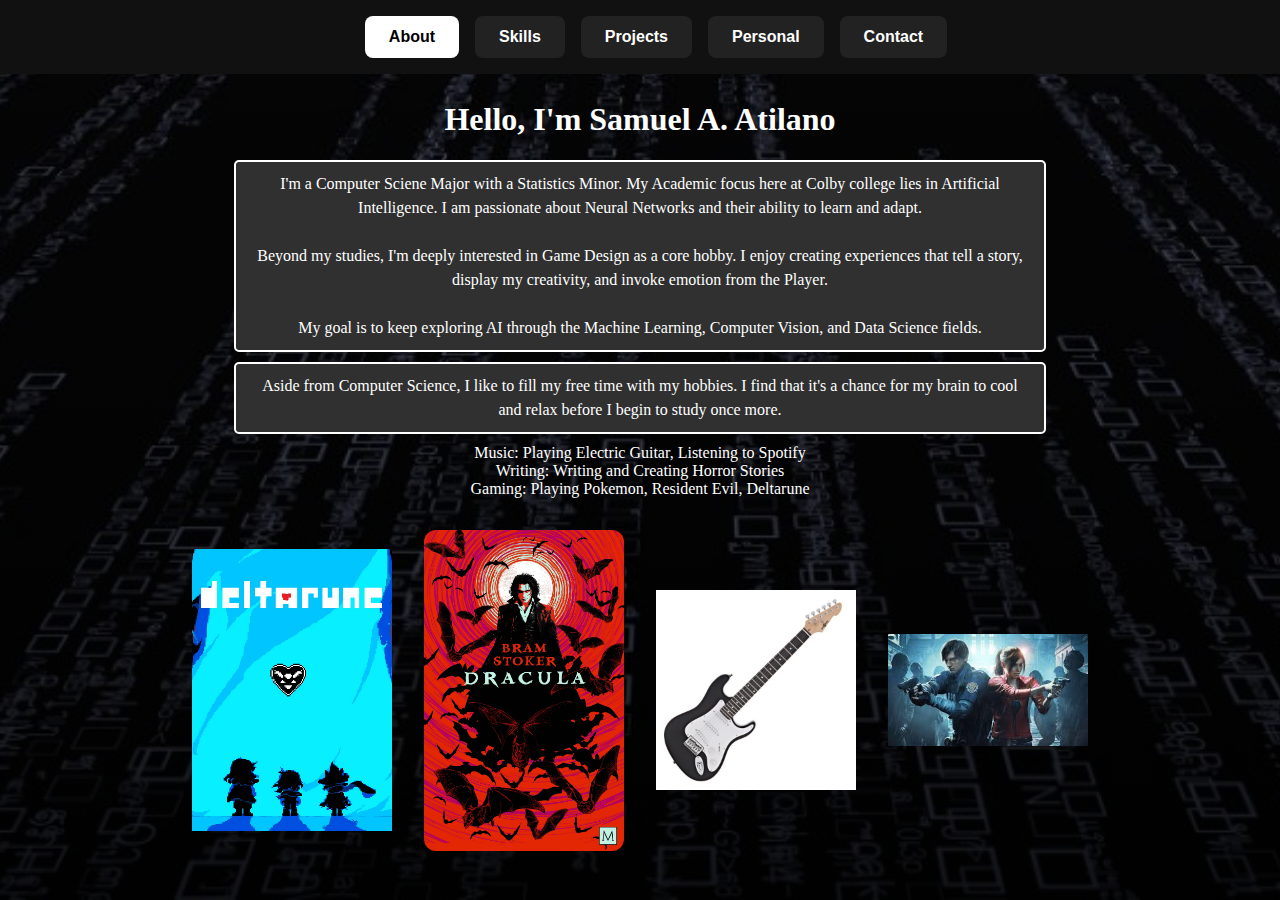
<file: index.html>
<!DOCTYPE html>
<html lang="en">
<head>
    <meta charset="UTF-8">
    <meta name = "viewport" content="width=device-width, initial-scale=1.0">
    <title>About | Samuel  Atilano</title>
    <link rel="stylesheet" href = "style.css">

</head>

<body>
    <!--Nav-->
    <nav class="navbar">
        <a href="index.html" class="nav-item">About</a>
        <a href="skills.html" class="nav-item">Skills</a>
        <a href="projects.html" class="nav-item">Projects</a>
        <a href="personal.html" class="nav-item">Personal</a>
        <a href="contact.html" class="nav-item">Contact</a>
    </nav>
    
    <div class="content">
        <h1>Hello, I'm Samuel A. Atilano</h1>
        <p  class = "box-p"> I'm a Computer Sciene Major with a Statistics Minor. My Academic focus here at Colby college
            lies in Artificial Intelligence. I am passionate about Neural Networks and their ability to learn and adapt. 
            <br><br>
            Beyond my studies, I'm deeply interested in Game Design as a core hobby. I enjoy creating experiences that tell a story, 
            display my creativity, and invoke emotion from the Player. 
            <br><br>
            My goal is to keep exploring AI through the Machine Learning, Computer Vision, and Data Science fields.   
        </p>

        <p  class = "box-p">
            Aside from Computer Science, I like to fill my free time with my hobbies. I find that it's a chance for my
            brain to cool and relax before I begin to study once more. 
        </p>

        <ul>
            <li>Music: Playing Electric Guitar, Listening to Spotify</li>
            <li>Writing: Writing and Creating Horror Stories</li>
            <li>Gaming: Playing Pokemon, Resident Evil, Deltarune</li>
        </ul>

        <div class = "custom-imgs">
            <img class="about-img" src = "images/deltarune.jpg" alt="PlaceHolder">
            <img class="about-img" src = "images/dracula.jpg" alt="PlaceHolder">
            <img class="about-img" src = "images/guitar.jpg" alt="PlaceHolder">
            <img class="about-img" src = "images/residentevil.jpg" alt="PlaceHolder">

        </div>

    </div>

    <!--Linking JS file-->
    <script src="script.js"></script>
</body>

</html>
</file>
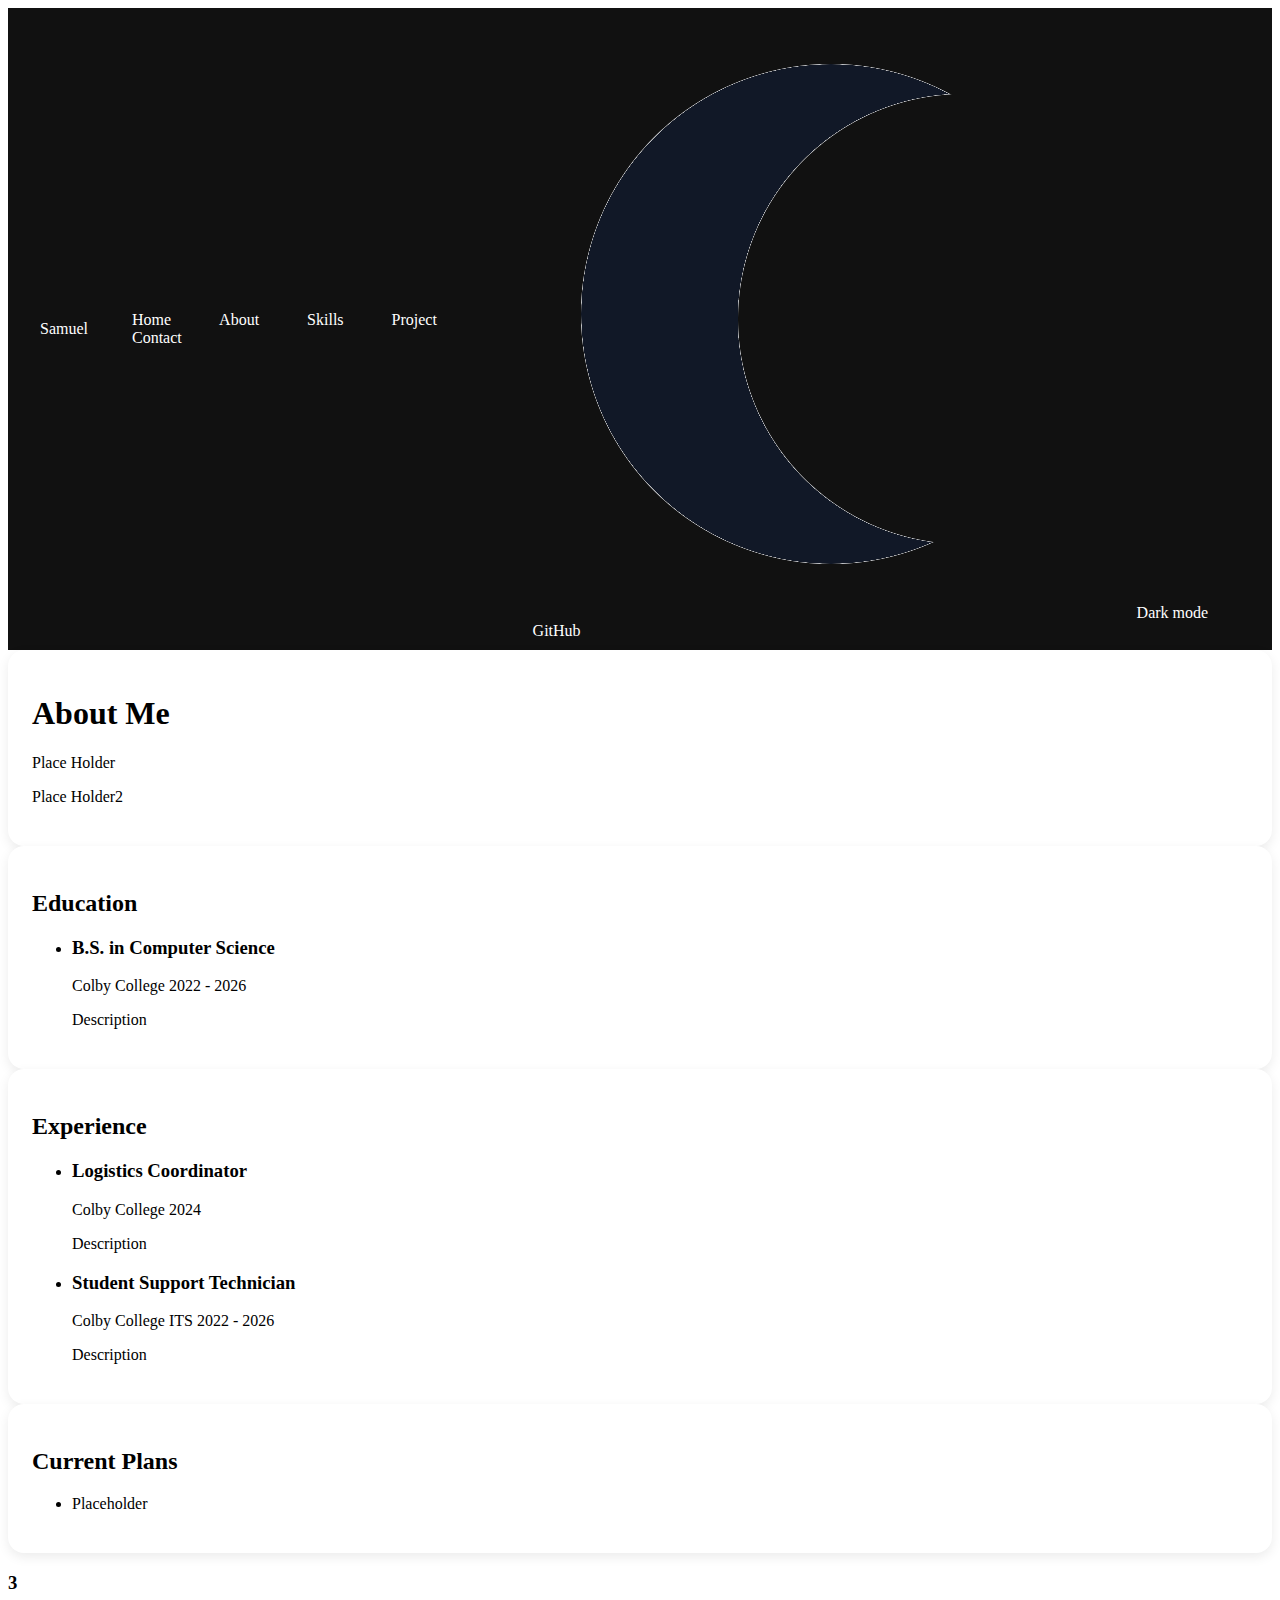
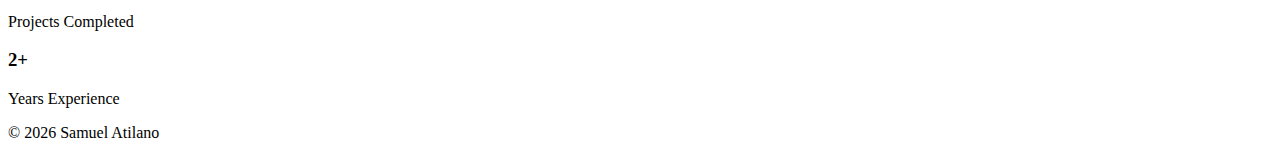
<file: about.html>
<!DOCTYPE html>
<html class="light" lang="en">
    <head>
        <meta charset="UTF-8" />
        <title>Samuel Atilano — About</title>
        <meta name="viewport" content="width=device-width, initial-scale=1.0" />

        <link rel="stylesheet" href="css/skeleton.css" />
        <link rel="stylesheet" href="css/theme.css"/>
    </head>

    <body>
        <!-- NAVBAR START -->
        <nav>
            <!--Name-->
            <div>
                <a href="index.html" class="logo">Samuel</a>
            </div>

            <!--Nav Center-->
            <div>
                <a href="index.html">Home</a>
                <a href="about.html">About</a>
                <a href="skills.html">Skills</a>
                <a href="projects.html">Project</a>
                <a href="contact.html">Contact</a>
            </div>

            <!--Buttons-->
            <div>
                <a href="#" class="btn theme-btn" id="theme-toggle">
                    <img src="assets/Moon.png" alt="Moon" class="icon" id="theme-icon"> 
                    <span id="theme-text">Dark mode</span>
                </a>
                <a href="https://github.com/sam-atil" class="btn">GitHub</a>
            </div>
        </nav>
        <!-- NAVBAR END c-->

        
        <!-- MAIN CONTENT -->
        <main class = "page about-page">
            <!-- Page Specific Content -->
            <div class="about-container">
                <!-- Main About Section -->
                <div class="about-main card">
                    <h1>About Me</h1>
                    <p>Place Holder</p>
                    <p>Place Holder2</p>
                </div>

                <!-- History Section -->
                <div class="history-grid">
                    <!--Education-->
                    <div class="history-card card">
                        <h2>Education</h2>
                        <!--College education info-->
                        <ul>
                            <li>
                                <div class="history-item">
                                    <!--Title-->
                                    <h3>B.S. in Computer Science</h3>
                                    <!--Company/University-->
                                    <span class="history-sub">Colby College</span>
                                    <!--Time-Year-->
                                    <span class="history-time">2022 - 2026</span>
                                    <!--Description-->
                                    <p>Description</p>
                                </div>
                            </li>
                        </ul>
                    </div>
                    <!--Experience-->
                    <div class="history-card card">
                        <h2>Experience</h2>
                        <ul>
                            <!--Logistics Coordinator-->
                            <li>
                                <div class="history-item">
                                    <!--Title-->
                                    <h3>Logistics Coordinator</h3>
                                    <!--Company/University-->
                                    <span class="history-sub">Colby College</span>
                                    <!--Time-Year-->
                                    <span class="history-time">2024</span>
                                    <!--Description-->
                                    <p>Description</p>
                                </div>
                            </li>
                            <!--ITS Student Support-->
                            <li>
                                <div class="history-item">
                                    <!--Title-->
                                    <h3>Student Support Technician</h3>
                                    <!--Company/University-->
                                    <span class="history-sub">Colby College ITS</span>
                                    <!--Time-Year-->
                                    <span class="history-time">2022 - 2026</span>
                                    <!--Description-->
                                    <p>Description</p>
                                </div>
                            </li>
                        </ul>
                    </div>
                    <!--Current Plans-->
                    <div class="history-card card">
                        <h2>Current Plans</h2>
                        <ul>
                            <li>
                                <div class="history-item">
                                    <p>
                                        Placeholder
                                    </p>
                                </div>

                            </li>
                        </ul>
                    </div>
                </div>

                <!-- Work Pills -->
                 <div class="work-grid">
                    <div class="work-pill">
                        <h3>3</h3>
                        <p>Projects Completed</p>
                    </div>
                    <div class="work-pill">
                        <h3>2+</h3>
                        <p>Years Experience</p>
                    </div>
                 </div>

            </div>
        </main>


        <!-- Footer Section -->
         <footer>
            <p>© 2026 Samuel Atilano</p>
         </footer>

        <!-- JS File Linkage -->
        <script src="js/main.js" defer></script>
    </body>

</html>
</file>
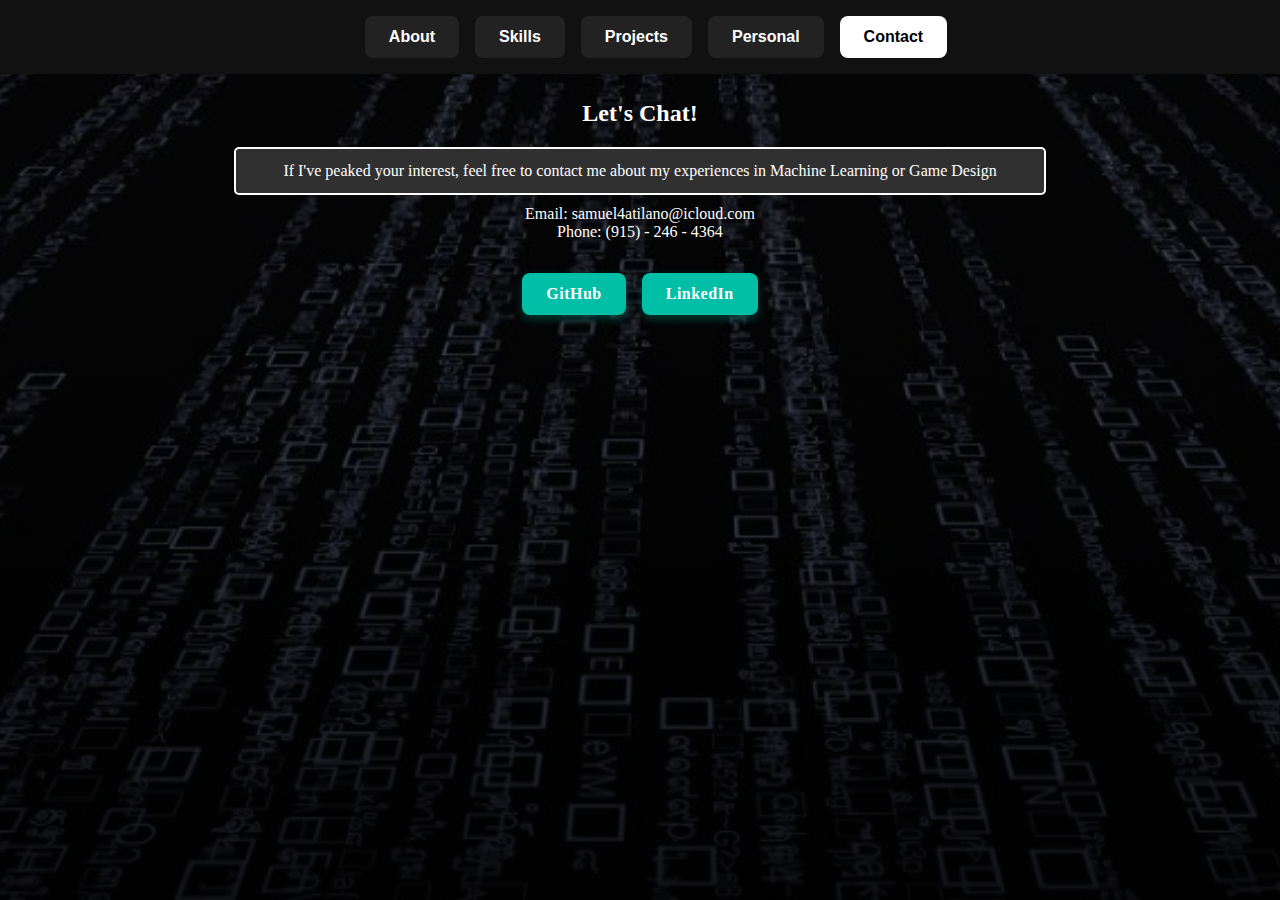
<file: contact.html>
<!DOCTYPE html>
<html>

<head>
    <meta charset="UTF-8">
    <meta name = "viewport" content="width=device-width, initial-scale=1.0">
    <title>Contact | Samuel  Atilano</title>
    <link rel="stylesheet" href = "style.css">

</head>

<body>
    <!--Nav-->
    <nav class="navbar">
        <a href="index.html" class="nav-item">About</a>
        <a href="skills.html" class="nav-item">Skills</a>
        <a href="projects.html" class="nav-item">Projects</a>
        <a href="personal.html" class="nav-item">Personal</a>
        <a href="contact.html" class="nav-item">Contact</a>
    </nav>

    <section class="content">
        <h2>Let's Chat!</h2>
        <p class = "box-p"> 
            If I've peaked your interest, feel free to contact me about my experiences in Machine Learning or Game Design
        </p>

        <ul>
            <li>Email: samuel4atilano@icloud.com</li>
            <li>Phone: (915) - 246 - 4364</li>
        </ul>

        <div class="socials">
            <a href="https://github.com/sam-atil" target="_blank">GitHub</a>
            <a href="https://www.linkedin.com/in/samuel-atilano-a8b311293/" target="_blank">LinkedIn</a>
        </div>

    </section> 

    <!--Linking JS file-->
    <script src="script.js"></script>
</body>

</html>
</file>
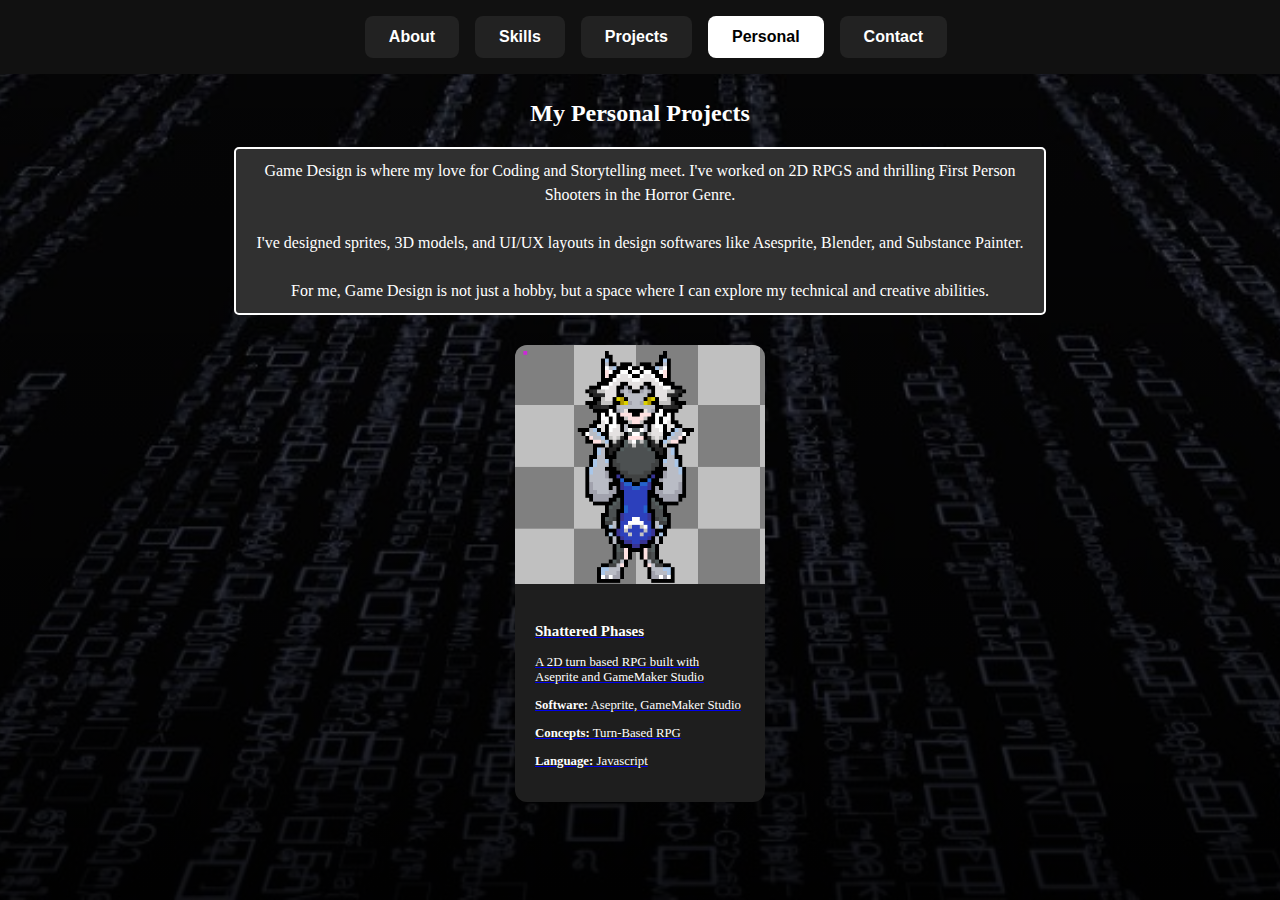
<file: personal.html>
<!DOCTYPE html>
<html>

<head>
    <meta charset="UTF-8">
    <meta name = "viewport" content="width=device-width, initial-scale=1.0">
    <title>Personal | Samuel  Atilano</title>
    <link rel="stylesheet" href = "style.css">

</head>

<body>
    <!--Nav-->
    <nav class="navbar">
        <a href="index.html" class="nav-item">About</a>
        <a href="skills.html" class="nav-item">Skills</a>
        <a href="projects.html" class="nav-item">Projects</a>
        <a href="personal.html" class="nav-item">Personal</a>
        <a href="contact.html" class="nav-item">Contact</a>
    </nav>

    <section class="content">
        <h2>My Personal Projects</h2>
        <p class = "box-p">
            Game Design is where my love for Coding and Storytelling meet. I've worked on 2D RPGS and thrilling First Person Shooters in the Horror Genre. 
            <br><br>
            I've designed sprites, 3D models, and UI/UX layouts in design softwares like Asesprite, Blender, and Substance Painter. 
            <br><br>
            For me, Game Design is not just a hobby, but a space where I can explore my technical and creative abilities. 
        </p>
        <div id="personal-grid" class="personal-grid"></div>
    </section> 

    <!--Linking JS file-->
    <script src="script.js"></script>
</body>

</html>
</file>
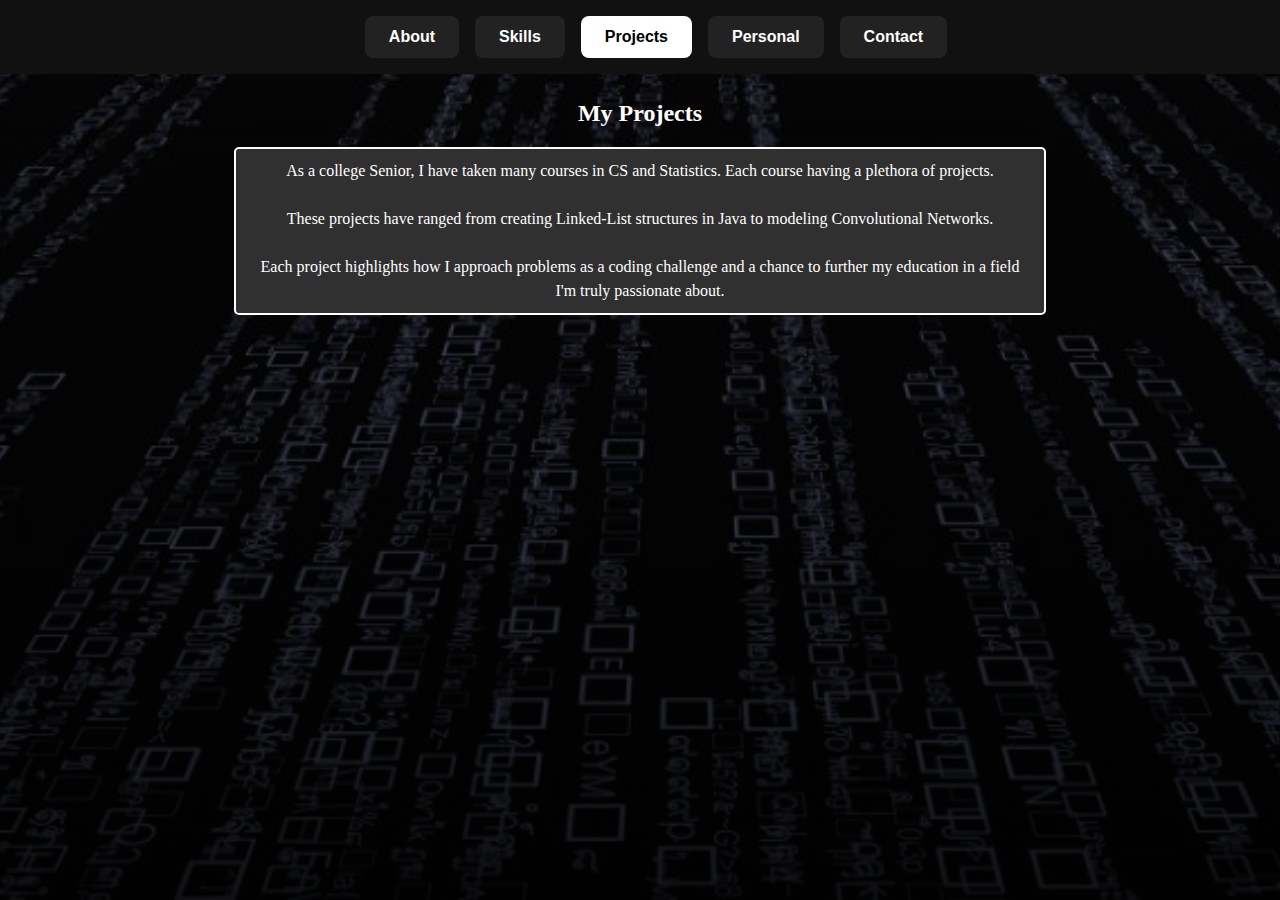
<file: projects.html>
<!DOCTYPE html>
<html>

<head>
    <meta charset="UTF-8">
    <meta name = "viewport" content="width=device-width, initial-scale=1.0">
    <title>Projects | Samuel  Atilano</title>
    <link rel="stylesheet" href = "style.css">

</head>

<body>
    <!--Nav-->
    <nav class="navbar">
        <a href="index.html" class="nav-item">About</a>
        <a href="skills.html" class="nav-item">Skills</a>
        <a href="projects.html" class="nav-item">Projects</a>
        <a href="personal.html" class="nav-item">Personal</a>
        <a href="contact.html" class="nav-item">Contact</a>
    </nav>


    <section class="content">
        <h2>My Projects</h2>
        <p class = "box-p"> 
            As a college Senior, I have taken many courses in CS and Statistics. Each course having a plethora of projects. 
            <br><br>
            These projects have ranged from creating Linked-List structures in Java to modeling 
            Convolutional Networks. 
            <br><br>
            Each project highlights how I approach problems as a coding challenge and a chance to further my education in a field I'm truly
            passionate about. 
        </p>
        <div id="project-grid" class="project-grid"></div>
    </section> 


    <!--Linking JS file-->
    <script src="script.js"></script>
</body>

</html>
</file>
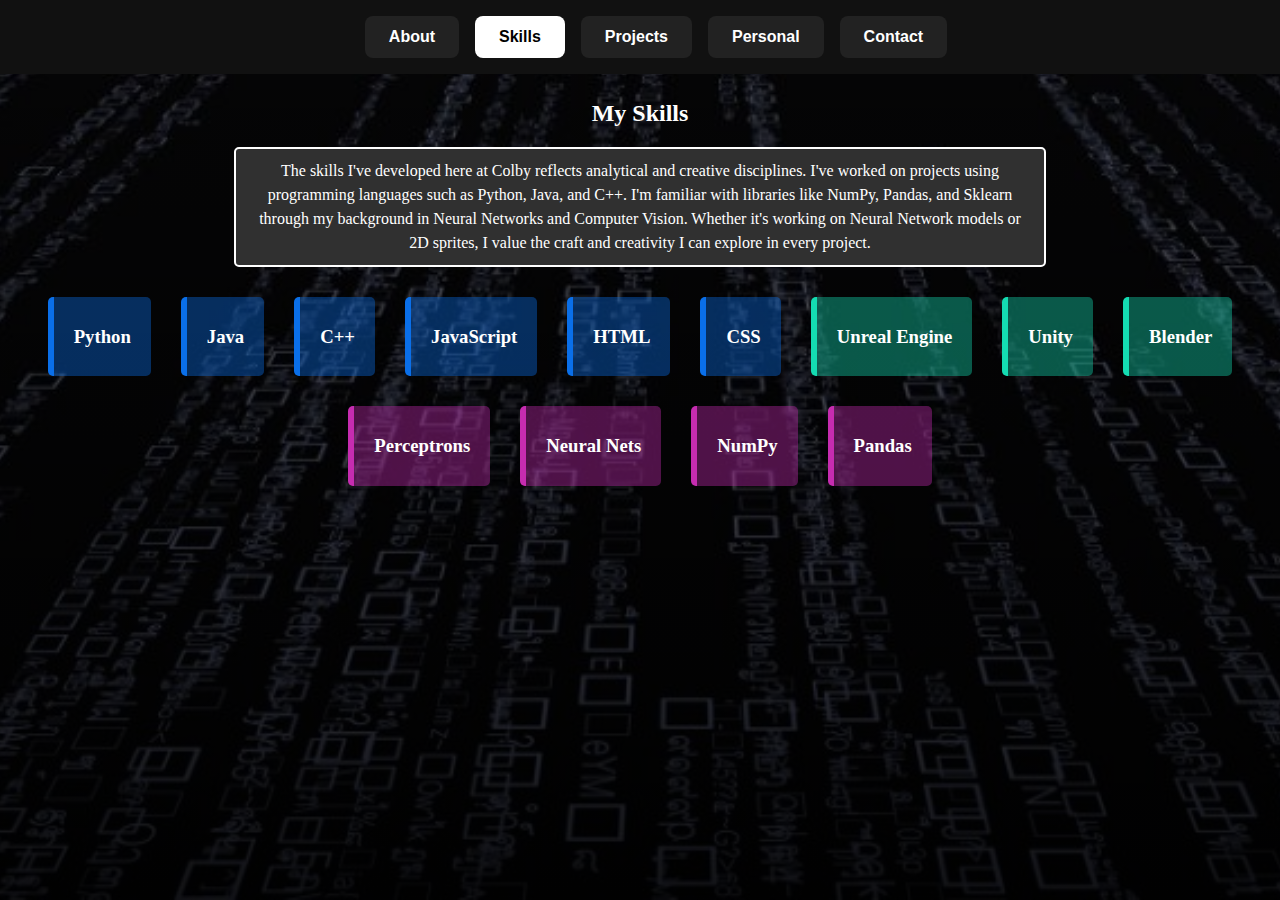
<file: skills.html>
<!DOCTYPE html>
<html>

<head>
    <meta charset="UTF-8">
    <meta name = "viewport" content="width=device-width, initial-scale=1.0">
    <title>Skills | Samuel  Atilano</title>
    <link rel="stylesheet" href = "style.css">

</head>

<body>
    <!--Nav-->
    <nav class="navbar">
        <a href="index.html" class="nav-item">About</a>
        <a href="skills.html" class="nav-item">Skills</a>
        <a href="projects.html" class="nav-item">Projects</a>
        <a href="personal.html" class="nav-item">Personal</a>
        <a href="contact.html" class="nav-item">Contact</a>
    </nav>

    <section class="content">
        <h2>My Skills</h2>
        <p class = "box-p">
            The skills I've developed here at Colby reflects analytical and creative disciplines. I've worked on projects
            using programming languages such as Python, Java, and C++. I'm familiar with libraries like NumPy, Pandas, and Sklearn through my 
            background in Neural Networks and Computer Vision. 
            Whether it's working on Neural Network models or 2D sprites, I value the craft and creativity I can explore in 
            every project. 
        </p>
        <div id="skill-grid" class="skill-grid"></div>
    </section> 


    <!--Linking JS file-->
    <script src="script.js"></script>
</body>

</html>
</file>
<file: style.css>
/*Navigation Bar Section*/
.navbar {
    display: flex;
    justify-content: center;
    align-items: center;
    gap: 1rem;
    background-color: #111;
    padding: 1rem;
    position: fixed;
    top: 0;
    left: 0;
    width: 100%;
    z-index: 1000;
}

.nav-item {
    display: inline-block;
    padding: 0.75rem 1.5rem;
    background-color: #222;
    color: white;
    text-decoration: none;
    border-radius: 8px;
    font-weight: 600;
    transition: background 0.3s, transform 0.2s
}


.nav-item:hover {
  background-color: #555;
  transform: translateY(-2px);
}

.nav-item.active {
  background-color: #ffffff;       /* highlights the current page */
  color: black;
}


/*Body Elements*/
body {
    margin: 0;
    color: white;
    font-family: Arial, sans-serif;
    min-height: 100vh;


    background: 
    linear-gradient(rgba(0,0,0,0.5), rgba(0,0,0,0.9)),
    url('images/codelines.jpg') no-repeat center center / cover;
    background-attachment: fixed;
    background-size: cover;
}

.content {
    padding-top: 80px;
    text-align: center;   /* center text inside */ 
    font-family:'Lucida Sans Unicode';
}

ul {
  list-style-type: inside;
  text-align: center;
  padding: 0;
  margin: 0 auto;
}

/*About Me Elements*/
.custom-imgs {
  display: flex;
  justify-content: center;
  flex-wrap: wrap;
  gap: 2rem;
  margin: 2rem 0;
}

.about-img {
  width: 200px;
  height: auto;
  border-radius: 12px;
  object-fit: contain;
}


/*Project Elements*/
.project-grid {
  display: flex;
  flex-wrap: wrap;
  justify-content: center;
  gap: 30px;
  padding: 20px;
}

.project-card {
  background-color: #1e1e1e;
  border-radius: 12px;
  width: 250px;
  overflow: hidden;
  transition: transform 0.3s ease, box-shadow 0.3s ease;
}

.project-card:hover {
  transform: translateY(-10px);
  box-shadow: 0 8px 20px rgba(255,255,255,0.2);
}

.project-image {
  width: 100%;
  object-fit: cover;
}

.project-info {
  padding: 20px;
  text-align: left;
  color: white;
  font-size: 0.8rem;
}

/* Personal Elements */
.personal-grid {
  display: flex;
  flex-wrap: wrap;
  justify-content: center;
  gap: 30px;
  padding: 20px;
}

.personal-card {
  background-color: #1e1e1e;
  border-radius: 12px;
  width: 250px;
  overflow: hidden;
  transition: transform 0.3s ease, box-shadow 0.3s ease;
}

.personal-card:hover {
  transform: translateY(-10px);
  box-shadow: 0 8px 20px rgba(255,255,255,0.2);
}

.personal-image {
  width: 100%;
  object-fit: cover;
}

.personal-info {
  padding: 20px;
  text-align: left;
  color: white;
  font-size: 0.8rem;
}


/* Skill Elements */
.skill-grid {
  display: flex;
  flex-wrap: wrap;
  justify-content: center;
  gap: 30px;
  padding: 20px;
}

.skill-card {
  background-color: #686868;
  color: white;
  padding: 10px 20px;
  border-radius: 5px;
  text-align: center;
}

.skill-card:hover {
  transform: translateY(-10px);
  box-shadow: 0 8px 20px var(--shadow-color9);
}

.box-p {
  background-color: rgb(48, 48, 48);
  border-radius: 5px;
  padding: 10px 20px;
  width: 60%;
  margin: 10px auto;
  border: 2px solid white;
  line-height: 1.5;
}

/*Contact Me Elements*/
.socials {
  margin-top: 2rem;
  display: flex;
  justify-content: center;
  flex-wrap: wrap;
  gap: 1rem;
}

.socials a {
  background: #00bfa6;
  color: white;
  text-decoration: none;
  padding: 0.75rem 1.5rem;
  border-radius: 8px;
  font-weight: 600;
  letter-spacing: 0.5px;
  transition: color 0.3s ease;
  box-shadow: 0 4px 10px rgba(0,191,166,0.3);
}

.socials a:hover {
  color: #00d8b4;
  transform: translateY(-3px);
  box-shadow: 0 6px 16px rgba(0, 216, 180, 0.4);
}

.socials a:active {
  transform: translate(0);
  box-shadow: 0 2px 6px rgba(0, 191, 166, 0.3);
}


/*Shattered Phases Elements */
#timeline {
  height: 300px;
  width: 800px;
  object-fit: fill;
}
</file>
<file: css/skeleton.css>
nav {
    display: flex;
    align-items: center;
    justify-content: space-between;
    background-color: #111;
    padding: 10px 20px;
}

nav a {
    color: white;
    text-decoration: none;
    margin-right: 20px;
    padding: 8px 12px;
}

nav a:hover {
    background-color: #333;
    border-radius: 4px;
}


/* ================================
   Projects Page
   ================================ */
.projects-page {
    padding: 2rem;
}

.projects-container {
    max-width: 1100px;
    margin: 0 auto;
}
.card {
    background: #ffffff;
    border-radius: 16px;
    padding: 1.5rem;
    box-shadow: 0 4px 12px rgba(0,0,0,0.08);
}
.project-filter {
    display: flex;
    gap: 0.75rem;
    margin: 2rem 0;
    flex-wrap: wrap;
}

.filter-btn {
    padding: 0.5rem 1rem;
    border-radius: 999px;
    border: none;
    background: #eee;
    cursor: pointer;
    transition: 0.2s ease;
}

.filter-btn:hover {
    background: #ddd;
}

.filter-btn.active {
    background: #333;
    color: white;
}
.project-grid {
    display: grid;
    grid-template-columns: repeat(auto-fit, minmax(260px, 1fr));
    gap: 1.5rem;
}

.project-card {
    display: flex; /*Prevents Element stretch*/
    flex-direction: column;

    max-width: 320px; /*Controls Width*/
    width: 100%;

    text-decoration: none; /*Removes Underlines*/
    border-radius: 16px;
    overflow: hidden;

    color: inherit;
    background: white;
    box-shadow: 0 4px 12px rgba(0,0,0,0.08);
    transition: transform 0.2s ease, box-shadow 0.2s ease;
}

.project-card:hover {
    transform: translateY(-5px);
    box-shadow: 0 8px 20px rgba(0,0,0,0.12);
}

.project-image img {
    width: 100%;
    height: 160px;
    object-fit: cover;
}

.project-content {
    padding: 1rem;
}

.project-title {
    margin-bottom: 0.5rem;
}

.project-description {
    font-size: 0.9rem;
    color: #555;
    margin-bottom: 1rem;
}

.project-meta {
    display: flex;
    justify-content: space-between;
    align-items: center;
    flex-wrap: wrap;
    gap: 0.5rem;
}

.project-type {
    font-size: 0.75rem;
    background: #eee;
    padding: 0.25rem 0.5rem;
    border-radius: 6px;
}

.project-tech span {
    font-size: 0.75rem;
    background: #ddd;
    padding: 0.25rem 0.5rem;
    border-radius: 6px;
}
</file>
<file: css/theme.css>
:root {
    /* default = light theme */
    --bg-gradient: linear-gradient(180deg, #e9edf0, #eaeef1);

    --card-bg: #ffffff;
    --card-2: #f1f5f9;
    --card-3: #ffffff;
    --card-4: #ffffff;

    --text-main: #111827;
    --text-muted: #6b7280;

    --accent: #6366f1;
    --accent-soft: #818cf8;

    --border: rgba(0,0,0,0.05);

    --hover-bg: #e5e7eb;

    --shadow-sm: 0 2px 6px rgba(0,0,0,0.05);
    --shadow-md: 0 6px 16px rgba(0,0,0,0.08);

    --core: #a6a7a7;
    --working: #888a8a;
    --familiar: #6a6d6d;
}

/* DARK MODE OVERRIDES */
html.dark {
    --bg-gradient: linear-gradient(180deg, #0b1120, #0f172a);

    --card-bg: #111827;
    --card-2: #1e293b;
    --card-3: #1e293b;
    --card-4: #0d131f;

    --text-main: #e5e7eb;
    --text-muted: #94a3b8;

    --accent: #6366f1;
    --accent-soft: #818cf8;

    --border: rgba(148,163,184,0.1);

    --hover-bg: #1e293b;

    --shadow-sm: 0 4px 10px rgba(0,0,0,0.4);
    --shadow-md: 0 6px 25px rgba(0,0,0,0.6);

    --core: #614cbf;
    --working: #353283;
    --familiar: #1e2b58;
}
</file>
